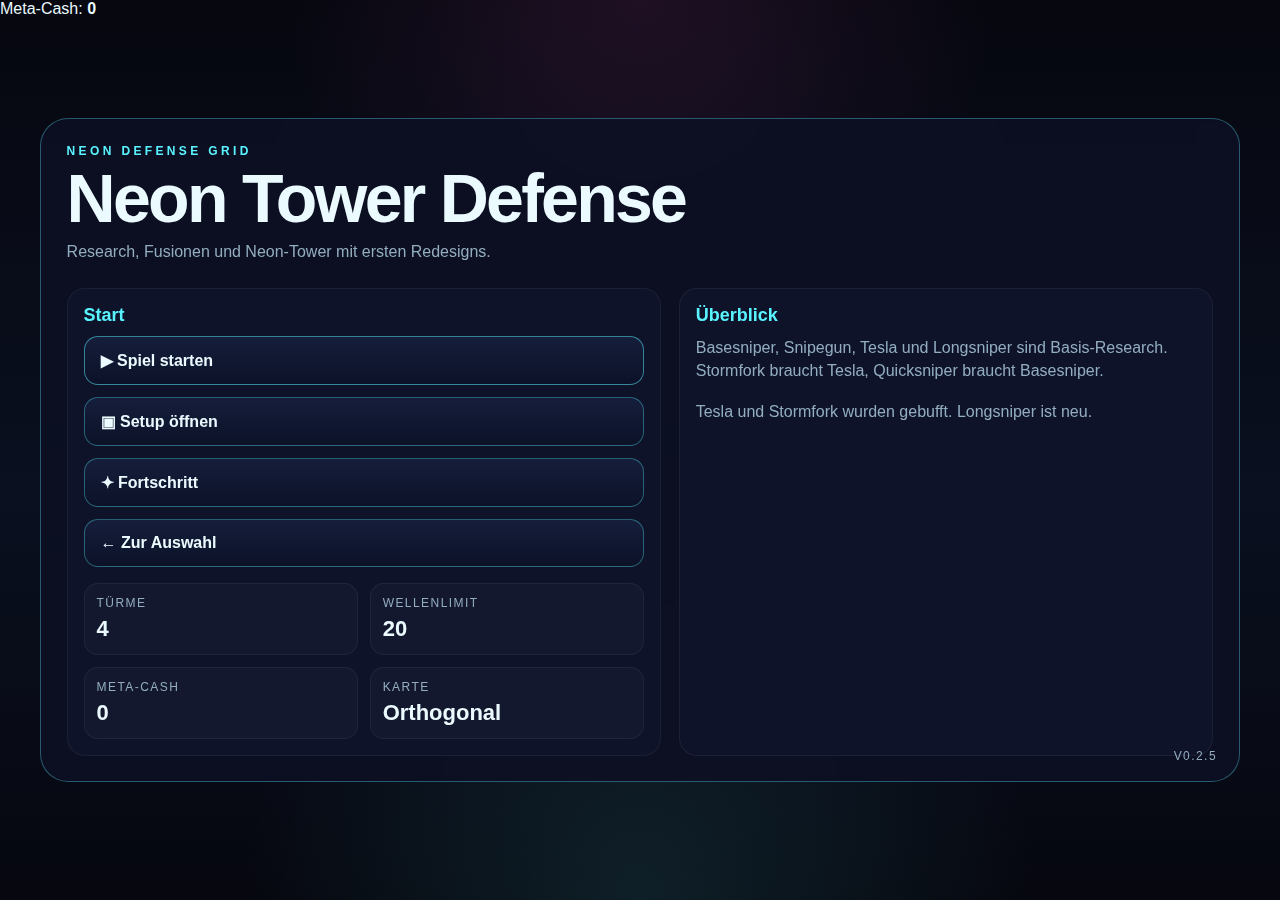
<file: games/fusion-towerdefense/index.html>
<!DOCTYPE html>
<html lang="de">
<head>
  <meta charset="UTF-8" />
  <meta name="viewport" content="width=device-width, initial-scale=1.0" />
  <title>Neon Tower Defense</title>
  <link rel="stylesheet" href="css/styles.css">
</head>
<body>
<div id="globalMenuHud" class="menu-global-hud">Meta-Cash: <strong id="globalMetaCashValue">0</strong></div>
<section id="mainMenu" class="screen active"><div class="menu-card"><div class="title-wrap"><div class="eyebrow">Neon Defense Grid</div><h1>Neon Tower Defense</h1><p class="subtitle">Research, Fusionen und Neon-Tower mit ersten Redesigns.</p></div><div class="menu-grid"><div class="panel"><h3>Start</h3><div class="button-list"><button id="playBtn" class="btn primary">▶ Spiel starten</button><button id="mapMenuBtn" class="btn">▣ Setup öffnen</button><button id="progressMenuBtn" class="btn">✦ Fortschritt</button><button id="backToSelectionScreenBtn" class="btn">← Zur Auswahl</button></div><div class="info-grid"><div class="info-box"><div class="label">Türme</div><div class="value" id="menuTowerCount">4</div></div><div class="info-box"><div class="label">Wellenlimit</div><div class="value" id="menuWaveLimit">20</div></div><div class="info-box"><div class="label">Meta-Cash</div><div class="value" id="mainMetaCash">0</div></div><div class="info-box"><div class="label">Karte</div><div class="value">Orthogonal</div></div></div></div><div class="panel"><h3>Überblick</h3><p>Basesniper, Snipegun, Tesla und Longsniper sind Basis-Research. Stormfork braucht Tesla, Quicksniper braucht Basesniper.</p><br><p class="footer-note">Tesla und Stormfork wurden gebufft. Longsniper ist neu.</p></div></div><div class="menu-version">v0.2.5</div></div></section>
<section id="mapMenu" class="screen"><div class="menu-card"><div class="title-wrap"><div class="eyebrow">Map Setup</div><h2 style="font-size:clamp(28px,5vw,46px)">Map-Menü</h2><p class="subtitle">Hier stellst du Baufläche und Wellenlimit vor dem Run ein.</p></div><div class="settings-layout"><div class="panel"><h3>Setup ▸ Karte</h3><div class="setting-row"><div class="setting-copy"><strong>Maximale Wellen</strong><span>Legt fest, bis zu welcher Wave die Runde läuft.</span></div><div class="number-control"><button id="waveLimitMinus" class="btn small center">-</button><input id="waveLimitInput" type="number" min="1" max="999" step="1" value="20"><button id="waveLimitPlus" class="btn small center">+</button></div></div><div class="setting-row"><div class="setting-copy"><strong>Bebaubares Terrain</strong><span>Weniger Terrain erhöht den Score-Multiplikator linear.</span></div><div class="number-control"><button id="terrainMinus" class="btn small center">-</button><input id="terrainInput" type="number" min="10" max="100" step="5" value="100"><button id="terrainPlus" class="btn small center">+</button></div></div><div class="setting-row"><div class="setting-copy"><strong>Pfadlänge</strong><span>Kürzere Pfade geben mehr Score, längere etwas weniger.</span></div><div class="number-control"><button id="pathLengthMinus" class="btn small center">-</button><input id="pathLengthInput" type="number" min="20" max="50" step="1" value="40"><button id="pathLengthPlus" class="btn small center">+</button></div></div><div class="setting-row"><div class="setting-copy"><strong>Enemy Count</strong><span>Mehr Gegner erhöhen den Score multiplikativ und senken den Geld-Drop pro Gegner entsprechend.</span></div><div class="number-control"><button id="enemyCountMinus" class="btn small center">-</button><input id="enemyCountInput" type="number" min="1" step="0.1" value="1"><button id="enemyCountPlus" class="btn small center">+</button></div></div></div><div class="panel"><h3>Setup ▸ Vorschau</h3><p id="mapPreviewText">Automatisch generierte Neon-Map mit orthogonalem Pfad.</p><div class="info-grid"><div class="info-box"><div class="label">Wellenlimit</div><div class="value" id="settingsWaveLimit">20</div></div><div class="info-box"><div class="label">Score-Multi</div><div class="value" id="scoreMultValue">x1.0</div></div><div class="info-box"><div class="label">Pfadlänge</div><div class="value" id="settingsPathLength">40</div></div><div class="info-box"><div class="label" style="color:var(--yellow)">Enemy Count</div><div class="value" id="settingsEnemyCount">x1.0</div></div></div><div style="display:flex;gap:12px;margin-top:22px;flex-wrap:wrap"><button id="settingsPlayBtn" class="btn primary">Mit diesen Werten starten</button><button id="backToMenuBtn" class="btn">Zurück zum Hauptmenü</button></div></div></div></section>
<section id="researchMenu" class="screen"><div class="research-full"><div class="research-card"><div class="title-wrap"><div class="eyebrow">Meta Progression</div><h2 style="font-size:clamp(28px,5vw,46px)">Research</h2><p class="subtitle">Der Tree wird aus Node- und Verbindungsdaten aufgebaut. Grün ist freigeschaltet, grau noch gesperrt.</p></div><div style="display:flex;gap:18px;flex:1;min-height:0"><div style="flex:1;min-width:0;display:flex;flex-direction:column;min-height:0" class="panel"><h3>Forschungsbaum</h3><div id="researchTreeView" class="research-tree"></div></div><div style="width:260px;display:flex;flex-direction:column;gap:18px" class="panel"><h3>Meta-Währung</h3><div class="info-grid"><div class="info-box"><div class="label">Gesamt-Cash</div><div class="value" id="metaCashValue">0</div></div><div class="info-box"><div class="label">Freigeschaltet</div><div class="value" id="researchCountValue">0</div></div></div><p id="researchStatusText" class="footer-note">Noch keine zusätzliche Research freigeschaltet.</p><div id="researchHoverInfo" class="research-hover-box">Hovere über einen Research-Knoten, um Fusion, Stats und Beschreibung zu sehen.</div><div style="display:flex;gap:12px;flex-wrap:wrap;margin-top:auto"><button id="openDevResearchBtn" class="btn">⚙ Developer Mode</button><button id="backFromResearchBtn" class="btn">Zurück zum Hauptmenü</button></div></div></div></div></div></section>
<section id="devResearchMenu" class="screen">
  <div class="research-full">
    <div class="research-card">
      <div class="title-wrap">
        <div class="eyebrow">Developer Mode</div>
        <h2 style="font-size:clamp(28px,5vw,46px)">Edit Research Tree</h2>
        <p class="subtitle">
          Nodes verschieben, verbinden und Konstanten ändern. Dieser Modus ist nur temporär.
        </p>
      </div>

      <div class="dev-layout">
        <div class="panel">
          <div id="devTreeCanvas" class="dev-canvas"></div>
        </div>

        <div class="panel dev-side">
          <h3>Node bearbeiten</h3>

          <select id="devNodeSelect"></select>
          <input id="devNodeTitle" placeholder="Titel">
          <input id="devNodeCost" type="number" placeholder="Kosten">
          <textarea id="devNodeDesc" placeholder="Beschreibung"></textarea>

          <div style="display:grid;grid-template-columns:1fr 1fr;gap:8px">
            <input id="devNodeX" type="number" placeholder="X">
            <input id="devNodeY" type="number" placeholder="Y">
          </div>

          <div style="display:flex;gap:8px;flex-wrap:wrap">
            <button id="devSaveNodeBtn" class="btn small">Node speichern</button>
            <button id="devConnectBtn" class="btn small">Verbinden</button>
            <button id="devDisconnectBtn" class="btn small">Verbindung löschen</button>
            <button id="devResetTreeBtn" class="btn small">Tree reset</button>
            <button id="devExportTreeBtn" class="btn small">Export Tree JS</button>
            <button id="devCopyExportBtn" class="btn small">Export kopieren</button>
          </div>

          <textarea
            id="devExportOutput"
            readonly
            placeholder="Hier erscheint der exportierbare research.js-Inhalt."
            style="width:100%;min-height:220px;background:rgba(0,0,0,.18);border:1px solid rgba(255,255,255,.07);border-radius:10px;color:var(--text);padding:10px;outline:none;resize:vertical;font-family:ui-monospace, SFMono-Regular, Menlo, monospace;"
          ></textarea>

          <p class="footer-note">
            Exportiert den aktuellen Dev-Tree als kompletten Inhalt für
            <code>js/data/research.js</code>.
          </p>

          <p class="footer-note">
            Verbinden nutzt die zwei zuletzt ausgewählten Nodes. Eine Kante bedeutet Voraussetzung.
          </p>
        </div>
        <div style="display:flex;gap:8px;flex-wrap:wrap;align-items:center;margin-top:10px">
          <input id="devMetaCashInput" type="number" placeholder="Meta-Cash" value="10000" style="flex:1;min-width:120px">
          <button id="devAddMetaCashBtn" class="btn small">Meta-Cash hinzufügen</button>
        </div>
      </div>

      <div style="display:flex;gap:12px;margin-top:22px;flex-wrap:wrap">
        <button id="backFromDevResearchBtn" class="btn">Zurück zu Research</button>
      </div>
    </div>
  </div>
</section>

<section id="cardLoadoutMenu" class="screen"><div class="menu-card"><div class="title-wrap"><div class="eyebrow">Loadout</div><h2 style="font-size:clamp(28px,5vw,46px)">Modifierkarten</h2><p class="subtitle">Wähle Karten für deine freigeschalteten Slots aus, bevor der Run startet.</p></div><div class="panel" style="display:flex;flex-direction:column;gap:14px"><div id="cardLoadoutSlots" class="card-slot-grid"></div><div style="display:flex;gap:10px;flex-wrap:wrap"><button id="startRunFromCardsBtn" class="btn primary">▶ Run starten</button><button id="backFromCardsBtn" class="btn">Zurück</button></div></div><div class="panel" style="margin-top:14px"><div style="display:flex;justify-content:space-between;align-items:center;gap:12px;flex-wrap:wrap"><h3>Kartensammlung</h3><input id="cardSearchInput" type="search" placeholder="Kartenname suchen..." class="card-search"></div><div id="cardPoolGrid" class="card-pool-grid"></div></div></div></section>

<section id="progressMenu" class="screen"><div class="menu-card" style="width:min(540px,100%);margin-inline:auto"><div class="title-wrap"><div class="eyebrow">Meta Progression</div><h2 style="font-size:clamp(28px,5vw,46px)">Fortschritt</h2></div><div class="panel"><div class="button-list"><button id="openCardShopBtn" class="btn">🃏 Cardshop</button><button id="openResearchFromProgressBtn" class="btn">✦ Research</button><button id="backFromProgressBtn" class="btn">← Zurück</button></div></div></div></section>

<section id="cardShopMenu" class="screen"><div class="menu-card"><div class="title-wrap"><div class="eyebrow">Meta Progression</div><h2 style="font-size:clamp(28px,5vw,46px)">Cardshop</h2><p class="subtitle">Hier kannst du Kartenslots und Karten kaufen.</p></div><div class="panel" style="display:flex;gap:10px;flex-wrap:wrap;margin-bottom:12px"><button id="cardShopUnlockCardSlotBtn" class="btn small">Slot freischalten</button><button id="backFromCardShopBtn" class="btn small">← Zurück zu Fortschritt</button></div><div class="panel"><div id="cardShopGrid" class="research-card-shop"></div></div></div></section>
<section id="gameScreen" class="screen">
  <div class="game-shell">

    <aside class="sidebar">

      <div class="game-card">
        <div class="section-title">Run-Status</div>

        <div class="hud-grid">
          <div class="hud-stat">
            <div class="label">Geld</div>
            <div class="value" id="moneyValue">0</div>
          </div>

          <div class="hud-stat">
            <div class="label">Score</div>
            <div class="value" id="scoreValue">0</div>
          </div>

          <div class="hud-stat">
            <div class="label">Leben</div>
            <div class="value" id="livesValue">20</div>
          </div>

          <div class="hud-stat">
            <div class="label">Wave</div>
            <div class="value" id="waveValue">0 / 20</div>
          </div>
        </div>
      </div>


      <div class="game-card">
        <div class="section-title">Türme</div>
        <div class="tower-list" id="towerList"></div>
      </div>


      <div class="game-card">
        <div class="section-title">Aktion</div>

        <div class="status-line" id="statusLine">
          Wähle einen Turm aus und klicke auf eine freie Bauzelle.
        </div>

        <div style="display:flex;gap:10px;margin-top:12px;flex-wrap:wrap">
          <button id="startWaveBtn" class="btn small">▶ Start Wave</button>
          <button id="cancelTowerBtn" class="btn small">✕ Auswahl aufheben</button>
          <button id="sellModeBtn" class="btn small">$ Verkaufen</button>
          <button id="ritualModeBtn" class="btn small" title="Ritualmodus">⛧</button>
          <button id="leaveRunBtn" class="btn small">⌂ Zum Menü</button>
        </div>
      </div>


      <div class="game-card">
        <div class="section-title">Ausgewählter Turm</div>

        <div id="selectedTowerStats" class="footer-note">
          Wähle links einen Turm aus, um seine Werte oder Fusionen zu sehen.
        </div>
      </div>


      <div class="game-card">
        <div class="section-title">Nächste Waves</div>

        <div id="wavePreviewList" class="footer-note">
          Wave-Vorschau wird vorbereitet.
        </div>
      </div>

    </aside>


    <main class="game-area">
      <canvas id="gameCanvas" width="1280" height="720"></canvas>

      <div class="top-overlay">

        <div class="overlay-chip">
          <strong id="topInfo">Wave 0 / 20</strong>
          <br>
          <span id="topSubInfo">Bereit für den Start der ersten Wave.</span>
        </div>

        <div class="overlay-chip">
          <strong>Steuerung</strong>
          <br>
          <span>Klick = bauen/fusionieren, Verkaufen über Modus</span>
        </div>

      </div>
    </main>

  </div>
</section>
<script src="js/data/research.js"></script>
<script src="js/data/cards.js"></script>
<script src="js/data/towers.js"></script>
<script src="js/core/tower-registry.js"></script>
<script src="js/core/constants.js"></script>
<script src="js/core/state.js"></script>
<script src="js/core/save.js"></script>
<script src="js/core/utils.js"></script>
<script src="js/core/research-helpers.js"></script>
<script src="js/core/dom.js"></script>
<script src="js/ui/screens.js"></script>
<script src="js/ui/hud.js"></script>
<script src="js/ui/cards-ui.js"></script>
<script src="js/ui/research-ui.js"></script>
<script src="js/render/render.js"></script>
<script src="js/render/tower-render-defs.js"></script>
<script src="js/render/tower-render-system.js"></script>
<script src="js/projectiles/projectile-defaults.js"></script>
<script src="js/projectiles/projectile-defs.js"></script>
<script src="js/projectiles/projectile-registry.js"></script>
<script src="js/projectiles/projectile-spawn.js"></script>
<script src="js/projectiles/projectile-render.js"></script>
<script src="js/projectiles/projectile-runtime-config.js"></script>
<script src="js/projectiles/projectile-hooks.js"></script>
<script src="js/projectiles/projectile-injections.js"></script>
<script src="js/projectiles/projectile-pipelines.js"></script>
<script src="js/systems/map.js"></script>
<script src="js/systems/enemies.js"></script>
<script src="js/systems/waves.js"></script>
<script src="js/systems/combat.js"></script>
<script src="js/data/rituals.js"></script>
<script src="js/systems/targeting-handlers.js"></script>
<script src="js/systems/tower-runtime.js"></script>
<script src="js/systems/attack-handlers.js"></script>
<script src="js/systems/towers.js"></script>
<script src="js/systems/game-loop.js"></script>
<script src="js/main.js"></script>
</body>
</html>
</file>
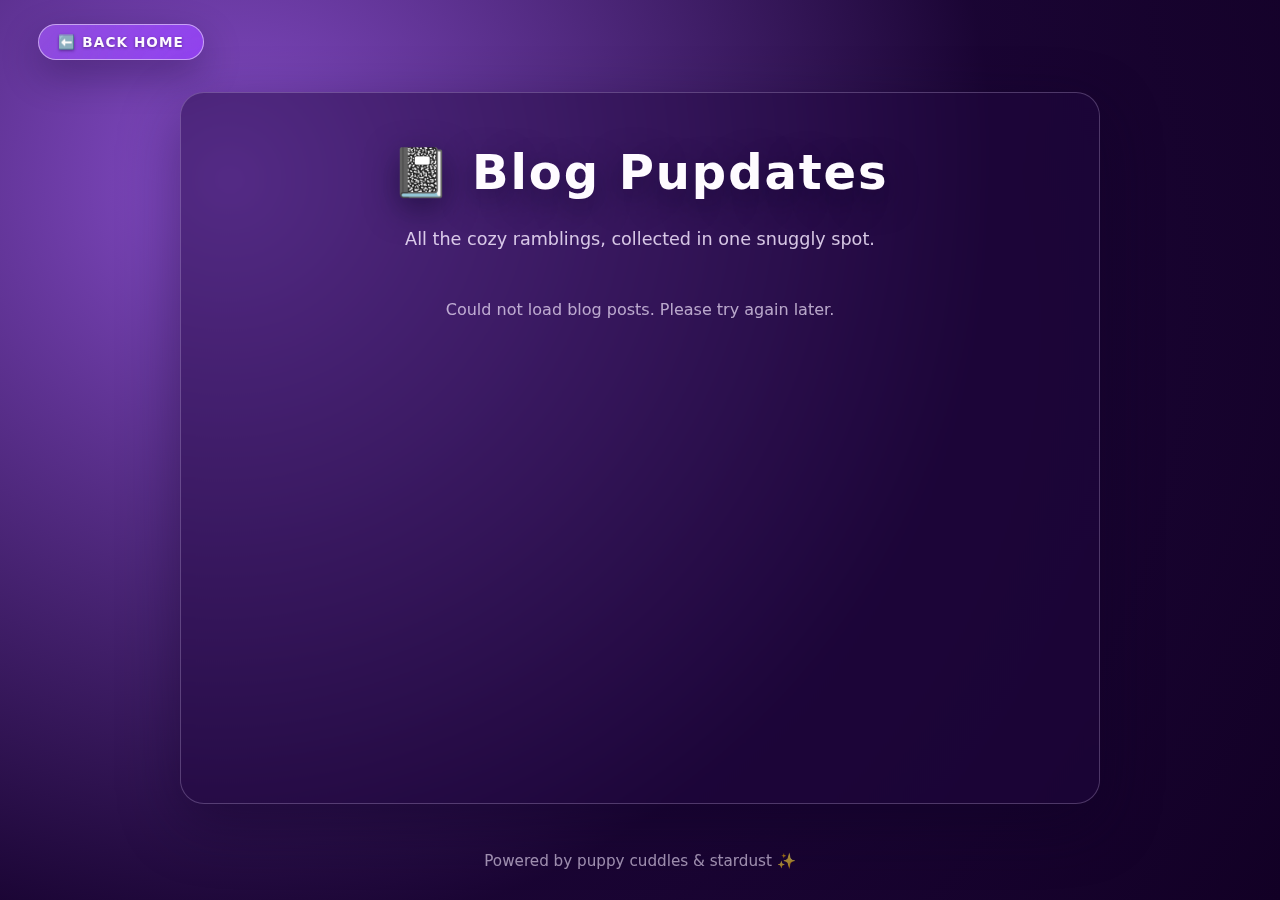
<file: blog.html>
<!DOCTYPE html>
<html lang="en">
<head>
  <meta charset="UTF-8" />
  <meta name="viewport" content="width=device-width, initial-scale=1.0" />
  <title>Puppy pillow fortress – Blog</title>
  <link rel="icon" type="image/x-icon" href="./assets/icons/favicon.ico">
  <link rel="stylesheet" href="styles/blog.css">
</head>
<body>
  <div class="background-canvas" aria-hidden="true"></div>
  <header class="page-header">
    <div class="page-header__inner">
      <a class="link-button" href="index.html">⬅️ Back Home</a>
    </div>
  </header>
  <main>
    <div class="container">
      <h1>📓 Blog Pupdates</h1>
      <p>All the cozy ramblings, collected in one snuggly spot.</p>
      <div id="blog-posts" aria-live="polite">
        <p class="empty-state">Loading posts…</p>
      </div>
    </div>
  </main>
  <footer>
    Powered by puppy cuddles &amp; stardust ✨
  </footer>

  <script type="module" src="scripts/blog.js"></script>
</body>
</html>
</file>
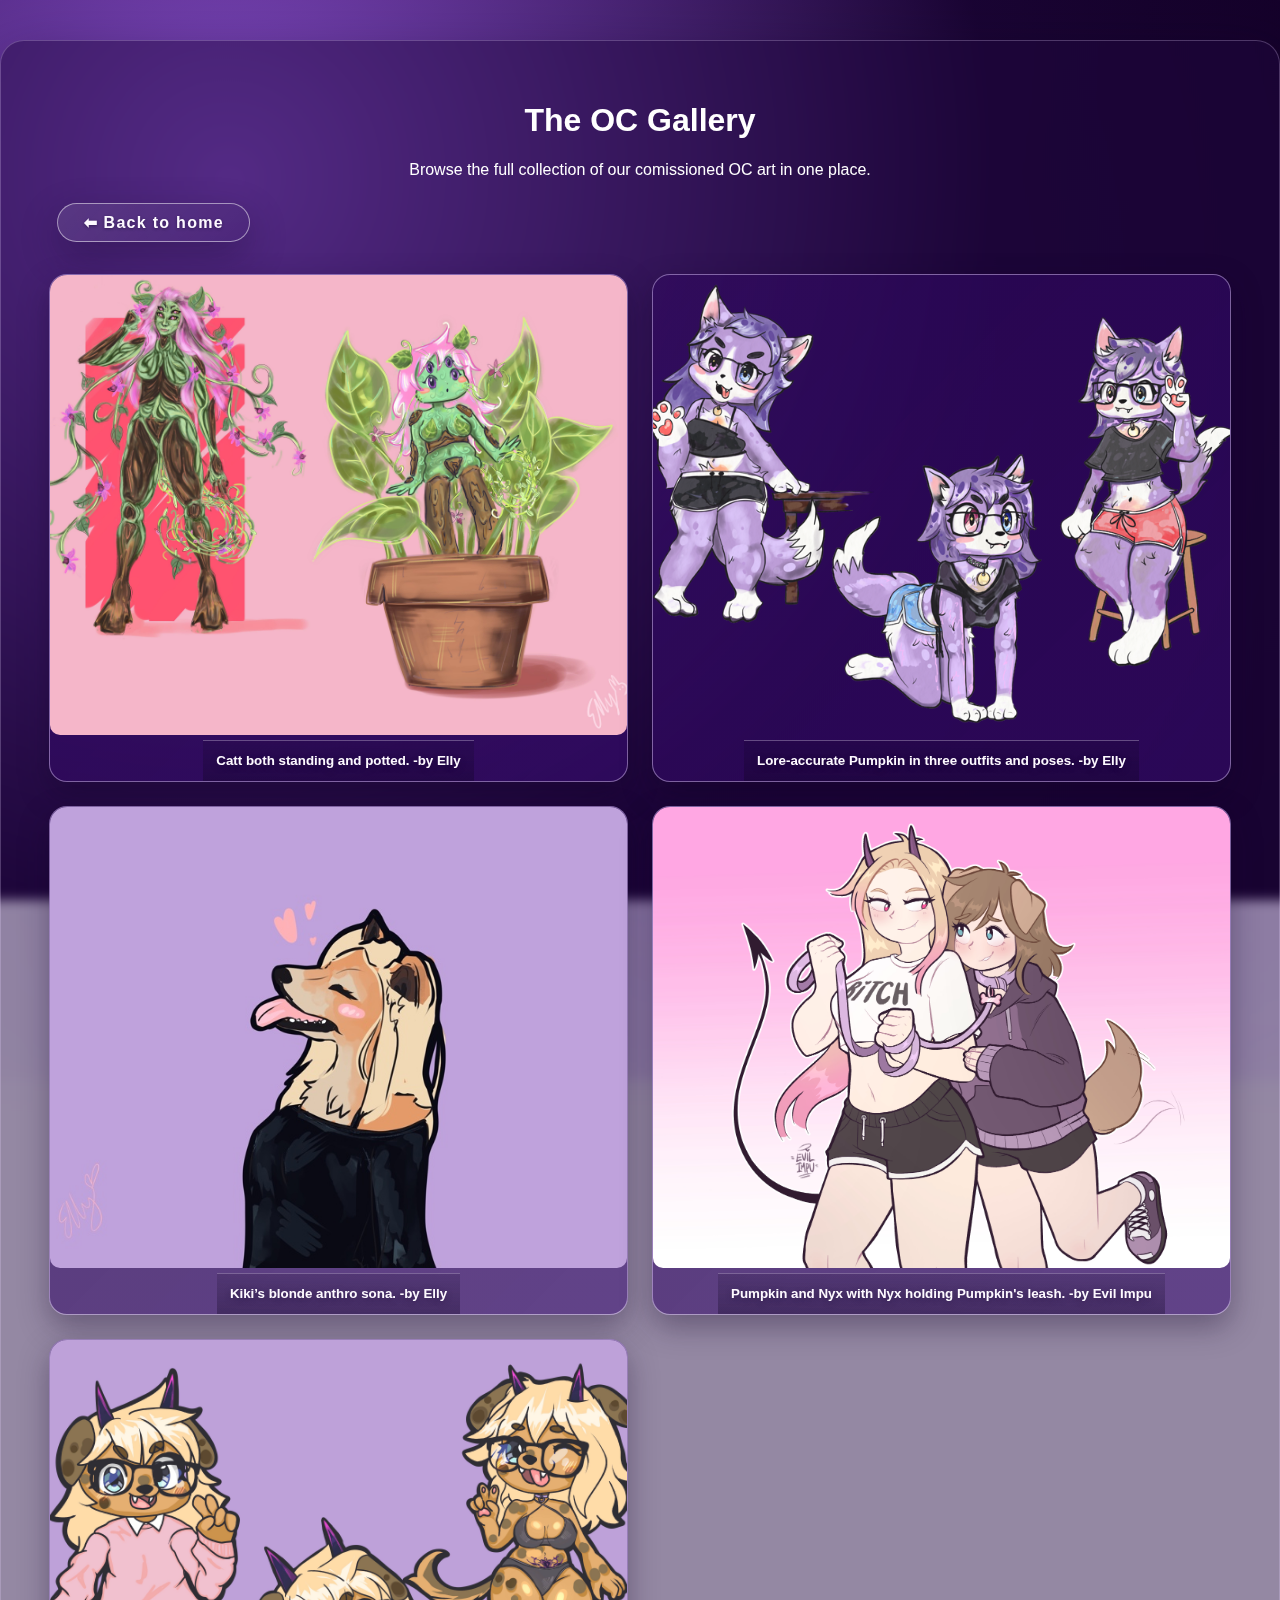
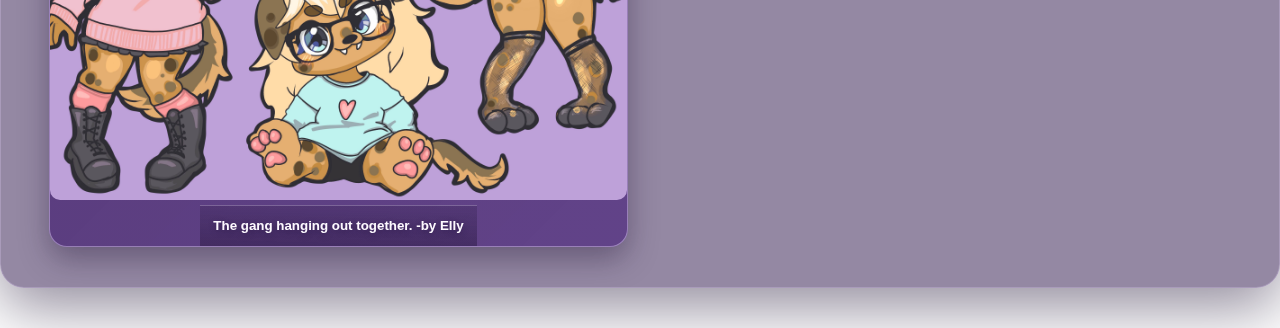
<file: gallery.html>
<!DOCTYPE html>
<html lang="en">
<head>
  <meta charset="UTF-8" />
  <meta name="viewport" content="width=device-width, initial-scale=1.0" />
  <title>OC Gallery</title>
  <link rel="icon" type="image/x-icon" href="/favicon.ico">
  <link rel="stylesheet" href="styles/index.css">
  <link rel="stylesheet" href="styles/gallery.css">
</head>
<body>
  <div class="background-canvas" aria-hidden="true"></div>
  <div class="container container--gallery-page">
    <h1>The OC Gallery</h1>
    <p>Browse the full collection of our comissioned OC art in one place.</p>
    <div class="gallery-actions">
      <a class="link-button" href="index.html">⬅ Back to home</a>
    </div>
    <div id="gallery-grid" class="gallery-grid" aria-live="polite"></div>
  </div>

  <div id="lightbox" class="lightbox" role="dialog" aria-modal="true" aria-label="Artwork preview">
    <div class="lightbox__card">
      <div class="lightbox__header">
        <button id="lightbox-close" type="button">Close</button>
      </div>
      <div class="lightbox__body">
        <button id="lightbox-prev" class="lightbox__nav lightbox__nav--prev" type="button" aria-label="Previous artwork">
          ◀
        </button>
        <img id="lightbox-image" alt="" />
        <button id="lightbox-next" class="lightbox__nav lightbox__nav--next" type="button" aria-label="Next artwork">
          ▶
        </button>
      </div>
      <p id="lightbox-caption" class="lightbox__caption"></p>
    </div>
  </div>

  <script type="module" src="scripts/galleryPage.js"></script>
</body>
</html>
</file>
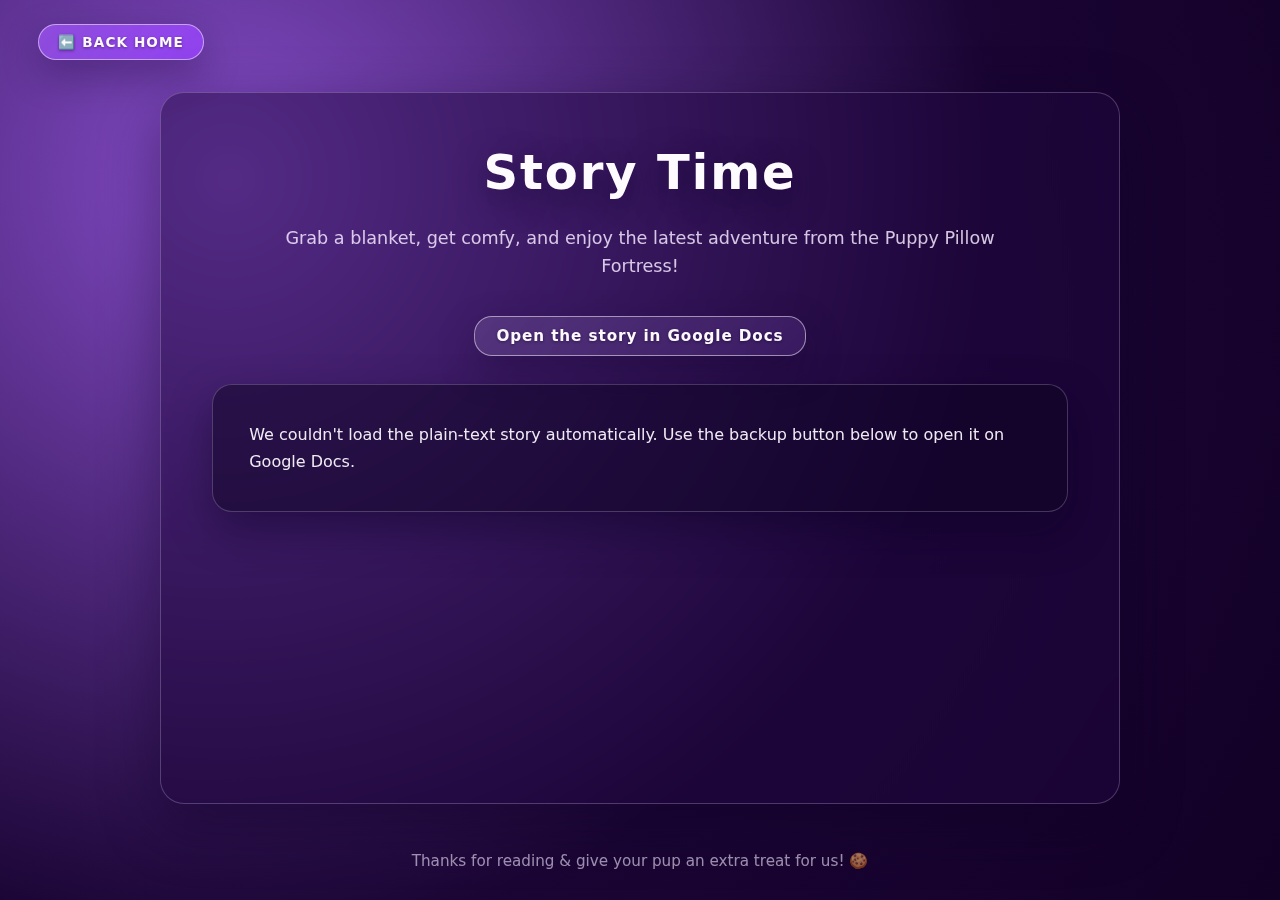
<file: story.html>
<!DOCTYPE html>
<html lang="en">
<head>
  <meta charset="UTF-8" />
  <meta name="viewport" content="width=device-width, initial-scale=1.0" />
  <title>Puppy pillow fortress – Story</title>
  <link rel="icon" type="image/x-icon" href="./assets/icons/favicon.ico">
  <link rel="stylesheet" href="styles/story.css">
</head>
<body>
  <div class="background-canvas" aria-hidden="true"></div>
  <header class="page-header">
    <div class="page-header__inner">
      <a class="link-button" href="index.html">⬅️ Back Home</a>
    </div>
  </header>
  <main>
    <div class="container">
      <h1>Story Time</h1>
      <p>Grab a blanket, get comfy, and enjoy the latest adventure from the Puppy Pillow Fortress!</p>
      <div class="story-sections">
        <div id="story-links" class="story-links" hidden>
          <a
            class="link-button"
            href="https://docs.google.com/document/d/13_zTWp_cWnmwHUGpvco56Cj-GCbmQKmFdurH-WKjAs8/view"
            target="_blank"
            rel="noopener"
          >
            Open the story in Google Docs
          </a>
        </div>
        <section id="story-content" class="story-content" aria-live="polite">
          <p>Gathering the story magic…</p>
        </section>
      </div>
      <noscript>
        <div class="story-links">
          <a
            class="link-button"
            href="https://docs.google.com/document/d/13_zTWp_cWnmwHUGpvco56Cj-GCbmQKmFdurH-WKjAs8/view"
            target="_blank"
            rel="noopener"
          >
            Open the story in Google Docs
          </a>
        </div>
      </noscript>
    </div>
  </main>
  <footer>
    Thanks for reading &amp; give your pup an extra treat for us! 🍪
  </footer>

  <script type="module" src="scripts/story.js"></script>
</body>
</html>
</file>
<file: games/fusion-towerdefense/css/styles.css>
:root{--panel:rgba(12,16,34,.9);--panel-2:rgba(15,20,42,.96);--border:rgba(91,233,255,.35);--cyan:#59f3ff;--pink:#ff5edc;--lime:#a5ff68;--yellow:#ffe66b;--text:#eafaff;--muted:#93adc0;--danger:#ff667f;--radius:18px}
*{box-sizing:border-box}
html,body{margin:0;width:100%;height:100%;overflow:hidden;font-family:Inter,Arial,sans-serif;background:radial-gradient(circle at top,rgba(255,94,220,.1),transparent 32%),radial-gradient(circle at bottom,rgba(89,243,255,.1),transparent 36%),linear-gradient(180deg,#06070f,#0a1020 55%,#06070f);color:var(--text)}
body::before{content:"";position:fixed;inset:0;pointer-events:none;opacity:.2;background-image:linear-gradient(rgba(255,255,255,.02) 1px,transparent 1px),linear-gradient(90deg,rgba(255,255,255,.02) 1px,transparent 1px);background-size:30px 30px}
button,input,textarea,select{font:inherit}
.screen{position:absolute;inset:0;display:none;align-items:center;justify-content:center;padding:clamp(8px,2vw,24px)}
.screen.active{display:flex}
.menu-card{width:min(1200px,100%);max-height:100%;background:var(--panel);border:1px solid var(--border);border-radius:28px;backdrop-filter:blur(16px);padding:clamp(14px,2vw,28px);overflow:auto}
.title-wrap{display:flex;flex-direction:column;gap:8px;margin-bottom:24px}
.eyebrow{color:var(--cyan);text-transform:uppercase;letter-spacing:.28em;font-size:12px;font-weight:700}
h1,h2,h3,p{margin:0}
h1{font-size:clamp(36px,7vw,68px);line-height:.96;letter-spacing:-.04em}
.subtitle{color:var(--muted);max-width:780px;line-height:1.5;font-size:16px}
.menu-grid,.settings-layout{display:grid;grid-template-columns:1fr .9fr;gap:18px}
.panel{background:var(--panel-2);border:1px solid rgba(255,255,255,.06);border-radius:var(--radius);padding:16px}
.panel h3{margin-bottom:10px;font-size:18px;color:var(--cyan)}
.panel p,.footer-note{color:var(--muted);line-height:1.45}
.button-list{display:flex;flex-direction:column;gap:12px}
.btn{border:1px solid rgba(89,243,255,.35);background:linear-gradient(180deg,rgba(22,30,60,.95),rgba(12,18,40,.95));color:var(--text);padding:14px 16px;border-radius:14px;cursor:pointer;text-align:left;font-weight:700;transition:.15s}
.btn:hover{transform:translateY(-1px);border-color:rgba(255,94,220,.55)}
.btn.primary{border-color:rgba(89,243,255,.5)}
.btn.small{padding:10px 12px;font-size:14px}
.btn.center{text-align:center}
.btn.locked{opacity:.55}
.info-grid{display:grid;grid-template-columns:repeat(2,minmax(0,1fr));gap:12px;margin-top:16px}
.info-box{background:rgba(255,255,255,.025);border:1px solid rgba(255,255,255,.06);border-radius:14px;padding:12px}
.label{font-size:12px;text-transform:uppercase;letter-spacing:.12em;color:var(--muted);margin-bottom:6px}
.value{font-size:22px;font-weight:800}
.setting-row{display:grid;grid-template-columns:1fr auto;gap:14px;align-items:center;padding:14px 0;border-bottom:1px solid rgba(255,255,255,.05)}
.setting-row:last-child{border-bottom:none}
.setting-copy strong{display:block;margin-bottom:5px}
.setting-copy span{color:var(--muted);font-size:14px;line-height:1.4}
.number-control{display:flex;align-items:center;gap:8px;background:rgba(255,255,255,.03);border:1px solid rgba(255,255,255,.08);border-radius:12px;padding:8px}
.number-control input{width:88px;background:rgba(0,0,0,.18);border:1px solid rgba(255,255,255,.07);border-radius:10px;color:var(--text);padding:10px;text-align:center;outline:none}
.research-full{width:100%;height:100%}
.research-card{width:100%;height:100%;background:var(--panel);border:1px solid var(--border);border-radius:28px;backdrop-filter:blur(16px);padding:18px;display:flex;flex-direction:column;min-height:0}
.research-tree{position:relative;flex:1;min-height:360px;height:100%;border:1px solid rgba(255,255,255,.06);border-radius:18px;background:rgba(255,255,255,.02);overflow:hidden;cursor:grab}
.research-tree.panning{cursor:grabbing}
.research-lines,.dev-lines{position:absolute;inset:0;width:100%;height:100%;pointer-events:none}
.research-content,.dev-content{position:absolute;left:0;top:0;width:6400px;height:3600px;transform-origin:0 0}
.research-node{position:absolute;width:180px;background:rgba(255,255,255,.025);border:1px solid rgba(255,255,255,.07);border-radius:16px;padding:12px;display:flex;flex-direction:column;gap:8px;min-height:104px}
.research-node.locked{opacity:.62}
.research-node.researched{border-color:rgba(125,255,176,.42)}
.node-title{font-weight:800}
.node-copy{color:var(--muted);font-size:13px;line-height:1.35;flex:1}
.node-req{color:var(--yellow);font-size:12px}
.research-hover-box{background:rgba(255,255,255,.025);border:1px solid rgba(255,255,255,.06);border-radius:14px;padding:12px;min-height:160px;color:var(--muted);line-height:1.45}
.dev-layout{display:grid;grid-template-columns:minmax(0,1fr) 320px;gap:18px}
.dev-canvas{position:relative;height:560px;border:1px solid rgba(255,255,255,.06);border-radius:18px;background:rgba(255,255,255,.02);overflow:hidden;cursor:grab}
.dev-canvas.panning{cursor:grabbing}
.dev-node{position:absolute;width:170px;background:rgba(18,24,48,.96);border:1px solid rgba(255,255,255,.08);border-radius:14px;padding:10px;cursor:grab;display:flex;flex-direction:column;gap:6px}
.dev-node.selected{border-color:rgba(89,243,255,.8)}
.dev-node .mini{font-size:12px;color:var(--muted)}
.dev-side{display:flex;flex-direction:column;gap:12px}
.dev-side input,.dev-side textarea,.dev-side select{width:100%;background:rgba(0,0,0,.18);border:1px solid rgba(255,255,255,.07);border-radius:10px;color:var(--text);padding:10px;outline:none}
.dev-side textarea{min-height:84px;resize:vertical}
#gameScreen{padding:16px;align-items:stretch;justify-content:stretch}
.game-shell{width:100%;height:100%;display:grid;grid-template-columns:clamp(280px,26vw,390px) minmax(0,1fr);gap:16px}
.sidebar{background:var(--panel);border:1px solid var(--border);border-radius:24px;backdrop-filter:blur(16px);padding:16px;display:flex;flex-direction:column;gap:14px;overflow:auto}
.game-card{background:rgba(9,15,30,.92);border:1px solid rgba(255,255,255,.06);border-radius:18px;padding:14px}
.hud-grid{display:grid;grid-template-columns:repeat(2,minmax(0,1fr));gap:10px}
.hud-stat{background:rgba(255,255,255,.03);border:1px solid rgba(255,255,255,.06);border-radius:14px;padding:12px}
.hud-stat .label{font-size:11px}
.hud-stat .value{font-size:24px}
.section-title{font-size:15px;font-weight:800;color:var(--cyan);margin-bottom:10px;text-transform:uppercase}
.tower-list{display:grid;grid-template-columns:repeat(2,minmax(0,1fr));gap:10px;max-height:420px;overflow:auto}
.tower-btn{width:100%;border:1px solid rgba(255,255,255,.08);border-radius:14px;background:linear-gradient(180deg,rgba(20,27,56,.95),rgba(12,18,38,.95));color:var(--text);padding:10px 12px;cursor:pointer;text-align:left;display:grid;grid-template-columns:28px minmax(0,1fr) auto;gap:8px;align-items:center;transition:.15s;min-height:52px;overflow:hidden}
.tower-btn:hover,.tower-btn.active{border-color:rgba(89,243,255,.45);transform:translateY(-1px)}
.tower-btn .icon{width:28px;height:28px;border-radius:8px;display:flex;align-items:center;justify-content:center;background:rgba(255,255,255,.03);border:1px solid rgba(255,255,255,.05);font-size:14px;font-weight:900;line-height:1}
.name-row{display:block;font-weight:800;margin-bottom:0;white-space:nowrap;overflow:hidden;text-overflow:ellipsis;font-size:14px}
.cost-tag{font-weight:800;color:var(--text);font-size:13px;white-space:nowrap}
.status-line{color:var(--yellow);min-height:20px;font-size:14px}
.status-line.error{color:var(--danger)}
.game-area{position:relative;min-width:0;min-height:0;background:rgba(6,8,18,.75);border:1px solid rgba(89,243,255,.3);border-radius:24px;overflow:hidden}
canvas{display:block;width:100%;height:100%}
.top-overlay{position:absolute;top:14px;left:14px;right:14px;display:flex;justify-content:space-between;pointer-events:none}
.overlay-chip{background:rgba(10,14,30,.85);border:1px solid rgba(255,255,255,.08);border-radius:14px;padding:10px 12px;pointer-events:auto}
.overlay-chip span{color:var(--muted);font-size:13px}
@media (max-width:1100px){.game-shell,.menu-grid,.settings-layout,.dev-layout{grid-template-columns:1fr}#gameScreen{overflow:auto}.game-area{min-height:60vh}.tower-list{grid-template-columns:1fr}}
.card-slot-grid{display:grid;grid-template-columns:repeat(var(--slot-columns,1),minmax(180px,260px));justify-content:center;gap:12px}
.card-slot{min-height:120px;border:1px dashed rgba(255,255,255,.22);border-radius:14px;background:rgba(255,255,255,.02);padding:12px;display:flex;align-items:center;justify-content:center;text-align:center}
.card-slot.unlocked{border-style:solid;border-color:rgba(89,243,255,.35)}
.card-search{min-width:260px;background:rgba(0,0,0,.18);border:1px solid rgba(255,255,255,.07);border-radius:10px;color:var(--text);padding:10px;outline:none}
.card-pool-grid{margin-top:12px;display:grid;grid-template-columns:repeat(auto-fill,minmax(220px,1fr));gap:12px;max-height:min(48vh,480px);overflow:auto;padding-bottom:6px}
.owned-card{border:2px solid rgba(255,255,255,.2);border-radius:14px;background:linear-gradient(180deg,rgba(20,27,56,.95),rgba(12,18,38,.95));padding:10px;display:flex;flex-direction:column;gap:8px;text-align:left;color:var(--text);cursor:pointer;min-height:140px}
.owned-card-image{font-size:28px;font-weight:900}
.owned-card-name{font-weight:800}
.owned-card-desc{font-size:12px;color:var(--muted);line-height:1.35}
.mini{font-size:12px;color:var(--muted)}
.menu-version{position:absolute;right:22px;bottom:18px;color:var(--muted);font-size:12px;letter-spacing:.12em;text-transform:uppercase}
.menu-card{position:relative}
.owned-card-meta{font-size:11px;color:var(--muted);margin-top:auto}
.owned-card.locked{opacity:.55;filter:saturate(.6);cursor:not-allowed}

.card-slot.drag-over{border-color:rgba(125,255,176,.8);background:rgba(125,255,176,.08)}
.center-placeholder{max-width:420px;width:100%}

.research-card-shop{display:grid;grid-template-columns:1fr;gap:10px;max-height:220px;overflow:auto}
.research-card-item{border:1px solid rgba(255,255,255,.08);border-radius:12px;padding:10px;background:rgba(255,255,255,.02);display:grid;grid-template-columns:1fr auto;gap:10px;align-items:center}
.research-card-item .name{font-weight:800}
.research-card-item .meta{font-size:12px;color:var(--muted)}
</file>
<file: styles/blog.css>
:root {
  --glass-background: rgba(255, 255, 255, 0.16);
  --glass-background-hover: rgba(255, 255, 255, 0.28);
  --glass-border: rgba(255, 255, 255, 0.5);
  --glass-border-strong: rgba(255, 255, 255, 0.65);
  --glass-shadow: 0 14px 38px rgba(16, 2, 37, 0.32);
}

*, *::before, *::after {
  box-sizing: border-box;
}

html, body {
  margin: 0;
  padding: 0;
  min-height: 100%;
  font-family: "Comic Sans MS", "Comic Sans", system-ui, -apple-system, BlinkMacSystemFont, "Segoe UI", sans-serif;
  background: radial-gradient(circle at 18% 20%, rgba(155, 93, 229, 0.8), rgba(26, 5, 52, 0.85) 60%, #120025 100%),
    linear-gradient(135deg, #2f0a57, #150028 55%, #290a4d);
  background-attachment: fixed;
  color: #fefbff;
  overflow-x: hidden;
}

body {
  position: relative;
  min-height: 100vh;
  display: flex;
  flex-direction: column;
  color: inherit;
}

a {
  color: #f5e6ff;
}

.background-canvas {
  position: fixed;
  inset: 0;
  pointer-events: none;
  z-index: -2;
  background-image:
    radial-gradient(circle at 12% 25%, rgba(210, 180, 255, 0.35), transparent 58%),
    radial-gradient(circle at 85% 18%, rgba(134, 87, 210, 0.32), transparent 62%),
    radial-gradient(circle at 78% 74%, rgba(255, 168, 255, 0.25), transparent 60%),
    radial-gradient(circle at 28% 80%, rgba(177, 101, 255, 0.3), transparent 58%);
  filter: saturate(110%);
}

.background-canvas::before,
.background-canvas::after {
  content: "";
  position: absolute;
  inset: -20%;
  background:
    radial-gradient(ellipse at 35% 30%, rgba(255, 255, 255, 0.28), rgba(255, 255, 255, 0) 60%),
    radial-gradient(ellipse at 75% 65%, rgba(200, 162, 255, 0.35), rgba(255, 255, 255, 0) 68%),
    radial-gradient(ellipse at 50% 85%, rgba(149, 102, 226, 0.28), rgba(149, 102, 226, 0) 70%);
  opacity: 0.5;
  mix-blend-mode: screen;
  animation: nebula-shift 26s linear infinite;
}

.background-canvas::after {
  opacity: 0.35;
  filter: blur(20px);
  animation-direction: reverse;
  animation-duration: 32s;
}

@keyframes nebula-shift {
  0% {
    transform: translate3d(-3%, -2%, 0) scale(1);
  }
  25% {
    transform: translate3d(2%, -4%, 0) scale(1.04);
  }
  50% {
    transform: translate3d(4%, 3%, 0) scale(1.02);
  }
  75% {
    transform: translate3d(-2%, 4%, 0) scale(1.06);
  }
  100% {
    transform: translate3d(-3%, -2%, 0) scale(1);
  }
}

.page-header {
  position: relative;
  z-index: 1;
  display: flex;
  justify-content: flex-start;
  padding: 1.5em clamp(1.25em, 3vw, 2.75em) 0;
}

.page-header__inner {
  display: flex;
  gap: 0.75em;
}

.link-button {
  position: relative;
  display: inline-flex;
  align-items: center;
  justify-content: center;
  gap: 0.35em;
  padding: 0.65em 1.4em;
  font-weight: 600;
  line-height: 1.2;
  color: #fdf9ff;
  text-decoration: none;
  background: linear-gradient(135deg, var(--glass-background), rgba(255, 255, 255, 0.08));
  border: 1.5px solid var(--glass-border);
  border-radius: 18px;
  box-shadow: var(--glass-shadow);
  backdrop-filter: blur(14px) saturate(170%);
  -webkit-backdrop-filter: blur(14px) saturate(170%);
  text-shadow: 0 1px 3px rgba(16, 2, 37, 0.45);
  transition: transform 0.25s ease, box-shadow 0.25s ease, border-color 0.25s ease,
    background 0.25s ease;
  letter-spacing: 0.08em;
  text-transform: uppercase;
  font-size: 0.85rem;
}

.link-button:hover,
.link-button:focus-visible {
  background: linear-gradient(135deg, var(--glass-background-hover), rgba(255, 255, 255, 0.18));
  border-color: var(--glass-border-strong);
  box-shadow: 0 18px 44px rgba(16, 2, 37, 0.4);
  transform: translateY(-2px);
}

.link-button:focus-visible {
  outline: 3px solid rgba(230, 210, 255, 0.55);
  outline-offset: 3px;
}

main {
  position: relative;
  flex: 1;
  display: flex;
  justify-content: center;
  padding: clamp(1em, 3vw, 2em) clamp(1em, 4vw, 3em) 3em;
  z-index: 1;
}

.container {
  width: min(920px, 100%);
  padding: clamp(2.5em, 4vw, 3.25em);
  background: rgba(32, 6, 63, 0.48);
  border-radius: 24px;
  box-shadow: 0 20px 60px rgba(16, 2, 37, 0.45);
  backdrop-filter: blur(6px);
  -webkit-backdrop-filter: blur(6px);
  border: 1px solid rgba(230, 210, 255, 0.25);
  text-align: center;
}

.container > p {
  max-width: 60ch;
  margin: 0 auto 1.75em;
  font-size: clamp(1rem, 1.7vw, 1.1rem);
  line-height: 1.6;
  color: rgba(245, 232, 255, 0.85);
}

h1 {
  margin-top: 0;
  margin-bottom: 0.5em;
  font-size: clamp(2.2rem, 5vw, 3rem);
  letter-spacing: 0.04em;
  text-shadow: 0 10px 32px rgba(10, 0, 35, 0.55);
}

#blog-posts {
  display: flex;
  flex-direction: column;
  gap: 1.5em;
  text-align: left;
}

.blog-entry {
  padding: 1.5em;
  border-radius: 18px;
  background: rgba(14, 4, 35, 0.48);
  border: 1px solid rgba(244, 232, 255, 0.22);
  box-shadow: 0 18px 44px rgba(10, 0, 35, 0.42);
  color: rgba(253, 249, 255, 0.92);
  line-height: 1.65;
}

.blog-entry p {
  margin: 0.3em 0;
}

.empty-state {
  color: rgba(245, 232, 255, 0.7);
  text-align: center;
}

footer {
  padding: 0 0 2em;
  text-align: center;
  color: rgba(245, 232, 255, 0.6);
  font-size: 0.95rem;
  z-index: 1;
}

@media (max-width: 720px) {
  .page-header {
    justify-content: flex-start;
    padding-top: 1.25em;
  }

  main {
    padding: 1em 1.25em 2.5em;
  }

  .container {
    padding: clamp(2em, 8vw, 2.5em);
  }

  .link-button {
    font-size: 0.8rem;
    letter-spacing: 0.12em;
  }
}

@media (max-width: 420px) {
  h1 {
    font-size: 2rem;
  }

  .container {
    border-radius: 20px;
  }
}
</file>
<file: styles/index.css>
:root {
  --hero-gap: 1.5em;
  --glass-background: rgba(255, 255, 255, 0.16);
  --glass-background-hover: rgba(255, 255, 255, 0.28);
  --glass-border: rgba(255, 255, 255, 0.5);
  --glass-border-strong: rgba(255, 255, 255, 0.65);
  --glass-shadow: 0 14px 38px rgba(16, 2, 37, 0.32);
}

html, body {
  margin: 0;
  padding: 0;
  font-family: comic sans, sans-serif;
  background: radial-gradient(circle at 18% 20%, rgba(155, 93, 229, 0.8), rgba(26, 5, 52, 0.85) 60%, #120025 100%),
    linear-gradient(135deg, #2f0a57, #150028 55%, #290a4d);
  background-attachment: fixed;
  color: white;
  overflow-x: hidden;
}

body {
  position: relative;
  min-height: 100vh;
  color: white;
}

.background-canvas {
  position: fixed;
  inset: 0;
  pointer-events: none;
  z-index: -2;
  background-image:
    radial-gradient(circle at 12% 25%, rgba(210, 180, 255, 0.35), transparent 58%),
    radial-gradient(circle at 85% 18%, rgba(134, 87, 210, 0.32), transparent 62%),
    radial-gradient(circle at 78% 74%, rgba(255, 168, 255, 0.25), transparent 60%),
    radial-gradient(circle at 28% 80%, rgba(177, 101, 255, 0.3), transparent 58%);
  filter: saturate(110%);
}

.background-canvas::before,
.background-canvas::after {
  content: "";
  position: absolute;
  inset: -20%;
  background:
    radial-gradient(ellipse at 35% 30%, rgba(255, 255, 255, 0.28), rgba(255, 255, 255, 0) 60%),
    radial-gradient(ellipse at 75% 65%, rgba(200, 162, 255, 0.35), rgba(255, 255, 255, 0) 68%),
    radial-gradient(ellipse at 50% 85%, rgba(149, 102, 226, 0.28), rgba(149, 102, 226, 0) 70%);
  opacity: 0.5;
  mix-blend-mode: screen;
  animation: nebula-shift 26s linear infinite;
}

.background-canvas::after {
  opacity: 0.35;
  filter: blur(20px);
  animation-direction: reverse;
  animation-duration: 32s;
}

@keyframes nebula-shift {
  0% {
    transform: translate3d(-3%, -2%, 0) scale(1);
  }
  25% {
    transform: translate3d(2%, -4%, 0) scale(1.04);
  }
  50% {
    transform: translate3d(4%, 3%, 0) scale(1.02);
  }
  75% {
    transform: translate3d(-2%, 4%, 0) scale(1.06);
  }
  100% {
    transform: translate3d(-3%, -2%, 0) scale(1);
  }
}

button,
.link-button,
.side-button {
  position: relative;
  display: inline-flex;
  align-items: center;
  justify-content: center;
  gap: 0.35em;
  padding: 0.65em 1.4em;
  font-weight: 600;
  line-height: 1.2;
  color: #fdf9ff;
  text-decoration: none;
  background: linear-gradient(135deg, var(--glass-background), rgba(255, 255, 255, 0.08));
  border: 1.5px solid var(--glass-border);
  border-radius: 18px;
  box-shadow: var(--glass-shadow);
  backdrop-filter: blur(14px) saturate(170%);
  -webkit-backdrop-filter: blur(14px) saturate(170%);
  text-shadow: 0 1px 3px rgba(16, 2, 37, 0.45);
  transition: transform 0.25s ease, box-shadow 0.25s ease, border-color 0.25s ease,
    background 0.25s ease;
  cursor: pointer;
}

button:hover,
.link-button:hover,
.side-button:hover,
button:focus-visible,
.link-button:focus-visible,
.side-button:focus-visible {
  background: linear-gradient(135deg, var(--glass-background-hover), rgba(255, 255, 255, 0.18));
  border-color: var(--glass-border-strong);
  box-shadow: 0 18px 44px rgba(16, 2, 37, 0.4);
  transform: translateY(-2px);
}

button:focus-visible,
.link-button:focus-visible,
.side-button:focus-visible {
  outline: 3px solid rgba(230, 210, 255, 0.55);
  outline-offset: 3px;
}

.container {
  position: relative;
  max-width: 800px;
  margin: calc(var(--hero-gap) + 1em) auto 2.5em;
  padding: calc(1.75em + var(--hero-gap) / 2) 2em 2.5em;
  text-align: center;
  z-index: 1;
  background: rgba(32, 6, 63, 0.48);
  border-radius: 24px;
  box-shadow: 0 20px 60px rgba(16, 2, 37, 0.45);
  backdrop-filter: blur(6px);
  -webkit-backdrop-filter: blur(6px);
  border: 1px solid rgba(230, 210, 255, 0.25);
}

.background-controls {
  display: flex;
  justify-content: flex-end;
  margin: 0 0 1.5em;
}

.next-background-button {
  padding: 0.55em 1.8em;
  font-weight: 700;
  border-radius: 999px;
  text-transform: uppercase;
  letter-spacing: 0.12em;
}

.hero-layer {
  position: fixed;
  inset: 0;
  display: flex;
  align-items: center;
  justify-content: center;
  width: 100vw;
  height: 100vh;
  z-index: 0;
  pointer-events: none;
}

.hero-layer__slider {
  position: relative;
  width: min(1500px, 98vw);
  max-height: min(1125px, 95vh);
  aspect-ratio: 4 / 3;
  border-radius: 20px;
  overflow: hidden;
  box-shadow: 0 16px 50px rgba(70, 20, 130, 0.32);
  background: linear-gradient(135deg, rgba(54, 18, 92, 0.24), rgba(101, 45, 168, 0.12));
}

.hero-layer__image {
  position: absolute;
  inset: 0;
  width: 100%;
  height: 100%;
  object-fit: contain;
  border-radius: 20px;
  margin: 0;
  opacity: 0;
  transform: translateX(0);
  transition: transform 0.7s ease, opacity 0.7s ease;
}

.hero-layer__image--current {
  opacity: 1;
}

.hero-layer__image--incoming {
  transform: translateX(100%);
}

.hero-layer__image--slide-in {
  transform: translateX(0);
  opacity: 1;
}

.hero-layer__image--slide-out {
  transform: translateX(-100%);
  opacity: 0;
}

.textbox {
  background-color: rgba(255,255,255,0.1);
  border: 2px solid white;
  border-radius: 15px;
  padding: 1em;
  margin: 1em 0;
}

img {
  max-width: 100%;
  max-height: 60vh;
  height: auto;
  border-radius: 10px;
  margin: 1em 0;
}

.bear-cookie-button {
  background: none;
  border: none;
  padding: 0;
  margin: 1.5em auto;
  display: inline-block;
  cursor: pointer;
  position: relative;
  max-width: min(420px, 100%);
}

.bear-cookie-button:focus-visible {
  outline: 3px solid #dabfff;
  outline-offset: 4px;
  border-radius: 15px;
}

.bear-cookie-button img {
  margin: 0;
  display: block;
  width: 100%;
  border-radius: 18px;
  transition: transform 0.2s ease, box-shadow 0.2s ease;
}

.bear-cookie-button:hover img,
.bear-cookie-button:focus-visible img {
  transform: translateY(-3px);
  box-shadow: 0 12px 26px rgba(0, 0, 0, 0.35);
}

.link-button,
#bark-test {
  margin: 0.5em;
  padding: 0.55em 1.6em;
  border-radius: 999px;
  font-weight: 700;
  letter-spacing: 0.08em;
}

.side-button {
  flex-direction: column;
  min-height: 118px;
  width: 30px;
  padding: 0.45em 0.28em;
  font-size: 0.75em;
  letter-spacing: 0.18em;
  border-radius: 18px;
  box-shadow: 0 14px 40px rgba(16, 2, 37, 0.38);
}

.side-button--right {
  border-radius: 18px 0 0 18px;
}

#right-side-buttons {
  position: fixed;
  top: 50%;
  right: 0;
  transform: translateY(-50%);
  display: flex;
  flex-direction: column;
  gap: 1.5em;
  z-index: 1000;
}

.side-button--left {
  position: fixed;
  top: 50%;
  left: 0;
  transform: translateY(-50%);
  border-radius: 0 18px 18px 0;
  z-index: 1000;
}

.side-button--left:hover,
.side-button--left:focus-visible {
  transform: translateY(-50%) translateX(10px);
}
#paw-panel {
  position: fixed;
  top: 0;
  left: 0;
  height: 100%;
  width: clamp(300px, 70vw, 500px);
  padding: 2em;
  background: linear-gradient(135deg, rgba(52, 24, 94, 0.86), rgba(114, 64, 174, 0.65));
  border: 1.5px solid rgba(255, 255, 255, 0.4);
  box-shadow: 0 24px 60px rgba(16, 2, 37, 0.45);
  z-index: 999;
  overflow-y: auto;
  transition: transform 0.3s ease;
  transform: translateX(-100%);
  backdrop-filter: blur(18px) saturate(165%);
  -webkit-backdrop-filter: blur(18px) saturate(165%);
}

#paw-panel.open { transform: translateX(0); }

#paw-name,
#paw-input {
  width: 100%;
  border-radius: 14px;
  padding: 0.65em 0.8em;
  font-size: 1em;
  margin-bottom: 1em;
  border: 1.5px solid rgba(255, 255, 255, 0.45);
  background: linear-gradient(135deg, rgba(255, 255, 255, 0.14), rgba(230, 210, 255, 0.05));
  color: #fdf9ff;
  box-shadow: 0 14px 32px rgba(16, 2, 37, 0.3);
  backdrop-filter: blur(14px) saturate(170%);
  -webkit-backdrop-filter: blur(14px) saturate(170%);
}

#paw-name::placeholder,
#paw-input::placeholder {
  color: rgba(247, 239, 255, 0.7);
}

#paw-input {
  height: 60px;
  resize: none;
}

#paw-submit {
  border-radius: 14px;
  padding: 0.6em 1.4em;
  font-weight: 700;
  letter-spacing: 0.05em;
}

#paw-feedback {
  margin-top: 0.5em;
  font-style: italic;
}

#cookie-popup {
  position: fixed;
  bottom: 20px;
  left: 50%;
  transform: translateX(-50%);
  background: linear-gradient(135deg, rgba(255, 255, 255, 0.22), rgba(230, 210, 255, 0.08));
  color: #fdf9ff;
  border: 1.5px solid rgba(255, 255, 255, 0.45);
  border-radius: 20px;
  padding: 1.4em 2.5em 1.2em;
  z-index: 9999;
  text-align: center;
  box-shadow: 0 18px 42px rgba(16, 2, 37, 0.35);
  width: min(92vw, 360px);
  box-sizing: border-box;
  outline: none;
  backdrop-filter: blur(18px) saturate(170%);
  -webkit-backdrop-filter: blur(18px) saturate(170%);
}

#cookie-popup:focus-visible {
  outline: 3px solid #dabfff;
  outline-offset: 6px;
}

#cookie-popup.hidden {
  display: none !important;
}

#cookie-popup p {
  margin: 0;
}

#cookie-popup button {
  margin: 0.8em 0.6em 0 0.6em;
  padding: 0.55em 1.6em;
  border-radius: 999px;
  font-weight: 700;
  letter-spacing: 0.05em;
  transition: transform 0.2s ease, box-shadow 0.2s ease;
}

#cookie-popup button:hover,
#cookie-popup button:focus-visible {
  box-shadow: 0 14px 32px rgba(16, 2, 37, 0.38);
}

.cookie-popup__actions {
  display: flex;
  justify-content: center;
  flex-wrap: wrap;
  gap: 0.5em;
  margin-top: 1em;
}

.cookie-info-button {
  position: absolute;
  top: -12px;
  right: -12px;
  width: 40px;
  height: 40px;
  padding: 0;
  border-radius: 50%;
  font-weight: 900;
  font-size: 1.2em;
  box-shadow: 0 12px 28px rgba(16, 2, 37, 0.35);
}

.cookie-info-button:hover,
.cookie-info-button:focus-visible {
  transform: translateY(-2px) rotate(-6deg);
}

@media (max-width: 480px) {
  #cookie-popup {
    padding: 1.1em 1.4em 1em;
  }

  #cookie-popup button {
    width: 100%;
    margin: 0.6em 0 0 0;
  }

  .cookie-popup__actions {
    flex-direction: column;
    align-items: stretch;
  }

  .cookie-info-button {
    top: -10px;
    right: -10px;
  }
}

#cookie-info-modal {
  position: fixed;
  inset: 0;
  background: rgba(20, 0, 40, 0.7);
  display: none;
  align-items: center;
  justify-content: center;
  z-index: 10000;
  padding: 1.5em;
}

#cookie-info-modal.open {
  display: flex;
}

.cookie-info-card {
  background: linear-gradient(135deg, rgba(45, 7, 80, 0.78), rgba(110, 40, 170, 0.55));
  color: #fdf9ff;
  border-radius: 22px;
  border: 1.5px solid rgba(255, 255, 255, 0.4);
  padding: 1.5em;
  max-width: min(480px, 90vw);
  box-shadow: 0 24px 50px rgba(16, 2, 37, 0.4);
  text-align: left;
  backdrop-filter: blur(18px) saturate(160%);
  -webkit-backdrop-filter: blur(18px) saturate(160%);
}

.cookie-info-card h2 {
  margin-top: 0;
  text-align: center;
}

.cookie-info-card p {
  margin: 0.75em 0;
  line-height: 1.4;
}

.cookie-info-card ul {
  padding-left: 1.2em;
  margin: 0.75em 0 1em;
}

.cookie-info-card li {
  margin-bottom: 0.5em;
}

.cookie-info-close {
  display: block;
  margin: 0 auto;
  padding: 0.55em 2em;
  border-radius: 999px;
  font-weight: 700;
  letter-spacing: 0.08em;
  transition: transform 0.2s ease, box-shadow 0.2s ease;
}

#volume-wrapper { margin-top: 1em; }
#volume-icon { font-size: 1.5em; margin-top: 0.5em; }
#volume-control {
  width: 80%;
  margin-top: 0.3em;
  accent-color: #dabfff;
}
#volume-label { font-size: 1em; margin-top: 0.5em; display: block; }

.vertical-text {
  display: inline-flex;
  align-items: center;
  justify-content: center;
  letter-spacing: 0.15em;
  white-space: nowrap;
  transform-origin: center;
}

.vertical-text__inner {
  display: inline-block;
  letter-spacing: 0.15em;
  white-space: nowrap;
}

.vertical-text--bottom-to-top {
  transform: rotate(-90deg);
}

.vertical-text--top-to-bottom {
  transform: rotate(90deg);
}

.ocs-gallery {
  display: grid;
  gap: 1.5em;
  margin: 1.5em auto 0;
  justify-items: center;
}

.ocs-gallery__item {
  margin: 0;
  display: flex;
  flex-direction: column;
  align-items: center;
  justify-content: center;
  gap: 0.6em;
  width: 100%;
  max-width: min(var(--hero-canvas-width, 640px), 100%);
  text-align: center;
}

.ocs-gallery__frame {
  width: min(var(--hero-canvas-width, 640px), 100%);
  aspect-ratio: var(--hero-canvas-aspect, 4 / 3);
  border-radius: 20px;
  overflow: hidden;
  border: 2px solid rgba(230, 210, 255, 0.5);
  box-shadow: 0 18px 40px rgba(16, 2, 37, 0.35);
  background: linear-gradient(135deg, rgba(54, 18, 92, 0.4), rgba(101, 45, 168, 0.2));
}

.ocs-gallery__image {
  width: 100%;
  height: 100%;
  max-height: none;
  object-fit: cover;
  display: block;
}

.ocs-gallery__caption {
  margin: 0;
  font-style: italic;
  color: #f5e6ff;
  text-shadow: 0 2px 6px rgba(16, 2, 37, 0.5);
}

body.blur .container,
body.blur #paw-panel,
body.blur .side-button,
body.blur .hero-layer__image {
  filter: blur(5px);
  pointer-events: none;
  user-select: none;
}

@media (max-width: 600px) {
  :root {
    --hero-gap: 1em;
  }

  .container {
    margin: calc(var(--hero-gap) + 1em) 1em 2em;
    padding: calc(1.4em + var(--hero-gap) / 2) 1.5em 2em;
  }

  .hero-layer__slider {
    width: min(640px, 96vw);
    max-height: min(85vh, 640px);
  }
}
</file>
<file: styles/gallery.css>
.container--gallery-page {
  max-width: min(1500px, 96vw);
  padding-inline: clamp(1.5em, 4vw, 3em);
}

.gallery-actions {
  display: flex;
  gap: 0.75em;
  justify-content: flex-start;
  margin-bottom: 1em;
}

.gallery-grid {
  display: grid;
  grid-template-columns: repeat(auto-fit, minmax(clamp(280px, 38vw, 420px), 1fr));
  gap: 1.5em;
  margin-top: 1.5em;
}

.gallery-grid__item {
  position: relative;
  display: flex;
  flex-direction: column;
  border: 1.5px solid rgba(230, 210, 255, 0.45);
  border-radius: 18px;
  overflow: hidden;
  padding: 0;
  background: linear-gradient(135deg, rgba(54, 18, 92, 0.25), rgba(101, 45, 168, 0.15));
  box-shadow: 0 12px 30px rgba(16, 2, 37, 0.35);
  color: #fdf9ff;
  cursor: pointer;
}

.gallery-grid__item img {
  width: 100%;
  height: clamp(380px, 36vw, 520px);
  object-fit: cover;
  display: block;
  border: none;
  margin: 0;
}

.gallery-grid__label {
  display: block;
  padding: 0.9em 1em;
  text-align: left;
  font-weight: 650;
  text-shadow: 0 2px 6px rgba(16, 2, 37, 0.35);
  background: linear-gradient(180deg, rgba(12, 2, 28, 0.15), rgba(12, 2, 28, 0.32));
  border-top: 1px solid rgba(230, 210, 255, 0.35);
}

.lightbox {
  position: fixed;
  inset: 0;
  display: none;
  align-items: center;
  justify-content: center;
  background: rgba(12, 2, 28, 0.8);
  backdrop-filter: blur(8px);
  z-index: 2000;
  padding: 1.5em;
}

.lightbox.open {
  display: flex;
}

.lightbox__card {
  background: linear-gradient(135deg, rgba(54, 18, 92, 0.85), rgba(101, 45, 168, 0.65));
  border-radius: 18px;
  border: 1.5px solid rgba(230, 210, 255, 0.55);
  box-shadow: 0 18px 42px rgba(16, 2, 37, 0.45);
  width: min(1500px, 98vw);
  padding: 1em 1.4em 1.25em;
  display: grid;
  gap: 0.8em;
}

.lightbox__header {
  display: flex;
  justify-content: flex-end;
}

.lightbox__body {
  position: relative;
  display: flex;
  align-items: center;
  justify-content: center;
  width: fit-content;
  max-width: calc(98vw - 3rem);
  margin-inline: auto;
  padding: clamp(0.75rem, 2vw, 1.5rem);
  max-height: 88vh;
}

.lightbox__body img {
  width: auto;
  height: auto;
  max-height: 88vh;
  max-width: calc(98vw - 5rem);
  object-fit: contain;
  border-radius: 12px;
}

.lightbox__nav {
  position: absolute;
  top: 50%;
  transform: translateY(-50%);
  width: clamp(2.75rem, 6vw, 3.75rem);
  height: clamp(2.75rem, 6vw, 3.75rem);
  border-radius: 999px;
  border: 1.5px solid rgba(230, 210, 255, 0.45);
  background: rgba(16, 2, 37, 0.6);
  box-shadow: 0 12px 24px rgba(16, 2, 37, 0.4);
  color: #fdf9ff;
  opacity: 0;
  transition: opacity 0.2s ease, transform 0.2s ease;
  padding: 0;
}

.lightbox__nav--prev {
  left: clamp(0.5rem, 1.5vw, 1.5rem);
}

.lightbox__nav--next {
  right: clamp(0.5rem, 1.5vw, 1.5rem);
}

.lightbox__body:hover .lightbox__nav,
.lightbox__nav:focus-visible,
.lightbox__body:focus-within .lightbox__nav {
  opacity: 1;
  transform: translateY(-50%) scale(1.02);
}

.lightbox__caption {
  margin: 0;
  font-style: italic;
  text-align: center;
}

@media (max-width: 600px) {
  .gallery-grid__item img {
    height: clamp(220px, 65vw, 280px);
  }

  .lightbox__body img {
    max-height: 72vh;
  }
}
</file>
<file: styles/story.css>
:root {
  --glass-background: rgba(255, 255, 255, 0.16);
  --glass-background-hover: rgba(255, 255, 255, 0.28);
  --glass-border: rgba(255, 255, 255, 0.5);
  --glass-border-strong: rgba(255, 255, 255, 0.65);
  --glass-shadow: 0 14px 38px rgba(16, 2, 37, 0.32);
}

*, *::before, *::after {
  box-sizing: border-box;
}

html, body {
  margin: 0;
  padding: 0;
  min-height: 100%;
  font-family: "Comic Sans MS", "Comic Sans", system-ui, -apple-system, BlinkMacSystemFont, "Segoe UI", sans-serif;
  background: radial-gradient(circle at 18% 20%, rgba(155, 93, 229, 0.8), rgba(26, 5, 52, 0.85) 60%, #120025 100%),
    linear-gradient(135deg, #2f0a57, #150028 55%, #290a4d);
  background-attachment: fixed;
  color: #fefbff;
  overflow-x: hidden;
}

body {
  position: relative;
  min-height: 100vh;
  display: flex;
  flex-direction: column;
  color: inherit;
}

a {
  color: #f5e6ff;
}

.background-canvas {
  position: fixed;
  inset: 0;
  pointer-events: none;
  z-index: -2;
  background-image:
    radial-gradient(circle at 12% 25%, rgba(210, 180, 255, 0.35), transparent 58%),
    radial-gradient(circle at 85% 18%, rgba(134, 87, 210, 0.32), transparent 62%),
    radial-gradient(circle at 78% 74%, rgba(255, 168, 255, 0.25), transparent 60%),
    radial-gradient(circle at 28% 80%, rgba(177, 101, 255, 0.3), transparent 58%);
  filter: saturate(110%);
}

.background-canvas::before,
.background-canvas::after {
  content: "";
  position: absolute;
  inset: -20%;
  background:
    radial-gradient(ellipse at 35% 30%, rgba(255, 255, 255, 0.28), rgba(255, 255, 255, 0) 60%),
    radial-gradient(ellipse at 75% 65%, rgba(200, 162, 255, 0.35), rgba(255, 255, 255, 0) 68%),
    radial-gradient(ellipse at 50% 85%, rgba(149, 102, 226, 0.28), rgba(149, 102, 226, 0) 70%);
  opacity: 0.5;
  mix-blend-mode: screen;
  animation: nebula-shift 26s linear infinite;
}

.background-canvas::after {
  opacity: 0.35;
  filter: blur(20px);
  animation-direction: reverse;
  animation-duration: 32s;
}

@keyframes nebula-shift {
  0% {
    transform: translate3d(-3%, -2%, 0) scale(1);
  }
  25% {
    transform: translate3d(2%, -4%, 0) scale(1.04);
  }
  50% {
    transform: translate3d(4%, 3%, 0) scale(1.02);
  }
  75% {
    transform: translate3d(-2%, 4%, 0) scale(1.06);
  }
  100% {
    transform: translate3d(-3%, -2%, 0) scale(1);
  }
}

.page-header {
  position: relative;
  z-index: 1;
  display: flex;
  justify-content: flex-start;
  padding: 1.5em clamp(1.25em, 3vw, 2.75em) 0;
}

.page-header__inner {
  display: flex;
  gap: 0.75em;
}

.link-button {
  position: relative;
  display: inline-flex;
  align-items: center;
  justify-content: center;
  gap: 0.35em;
  padding: 0.65em 1.4em;
  font-weight: 600;
  line-height: 1.2;
  color: #fdf9ff;
  text-decoration: none;
  background: linear-gradient(135deg, var(--glass-background), rgba(255, 255, 255, 0.08));
  border: 1.5px solid var(--glass-border);
  border-radius: 18px;
  box-shadow: var(--glass-shadow);
  backdrop-filter: blur(14px) saturate(170%);
  -webkit-backdrop-filter: blur(14px) saturate(170%);
  text-shadow: 0 1px 3px rgba(16, 2, 37, 0.45);
  transition: transform 0.25s ease, box-shadow 0.25s ease, border-color 0.25s ease,
    background 0.25s ease;
  letter-spacing: 0.08em;
  text-transform: uppercase;
  font-size: 0.85rem;
}

.link-button:hover,
.link-button:focus-visible {
  background: linear-gradient(135deg, var(--glass-background-hover), rgba(255, 255, 255, 0.18));
  border-color: var(--glass-border-strong);
  box-shadow: 0 18px 44px rgba(16, 2, 37, 0.4);
  transform: translateY(-2px);
}

.link-button:focus-visible {
  outline: 3px solid rgba(230, 210, 255, 0.55);
  outline-offset: 3px;
}

main {
  position: relative;
  flex: 1;
  display: flex;
  justify-content: center;
  padding: clamp(1em, 3vw, 2em) clamp(1em, 4vw, 3em) 3em;
  z-index: 1;
}

.container {
  width: min(960px, 100%);
  padding: clamp(2.5em, 4vw, 3.25em);
  background: rgba(32, 6, 63, 0.48);
  border-radius: 24px;
  box-shadow: 0 20px 60px rgba(16, 2, 37, 0.45);
  backdrop-filter: blur(6px);
  -webkit-backdrop-filter: blur(6px);
  border: 1px solid rgba(230, 210, 255, 0.25);
  text-align: center;
}

.container > p {
  max-width: 65ch;
  margin: 0 auto 2em;
  font-size: clamp(1rem, 1.7vw, 1.1rem);
  line-height: 1.6;
  color: rgba(245, 232, 255, 0.85);
}

h1 {
  margin-top: 0;
  margin-bottom: 0.5em;
  font-size: clamp(2.2rem, 5vw, 3rem);
  letter-spacing: 0.04em;
  text-shadow: 0 10px 32px rgba(10, 0, 35, 0.55);
}

.story-sections {
  display: grid;
  gap: 1.75em;
}

.story-embed {
  border-radius: 22px;
  overflow: hidden;
  background: rgba(18, 2, 45, 0.42);
  border: 1px solid rgba(244, 232, 255, 0.28);
  box-shadow: 0 20px 50px rgba(10, 0, 35, 0.5);
}

.story-embed__frame {
  width: 100%;
  height: clamp(420px, 68vh, 820px);
  border: 0;
  background-color: white;
}

.story-links {
  display: flex;
  flex-wrap: wrap;
  justify-content: center;
  gap: 0.75em;
}

.story-links .link-button {
  text-transform: none;
  font-size: 0.95rem;
  letter-spacing: 0.06em;
}

.story-content {
  padding: clamp(1.5em, 3vw, 2.25em);
  border-radius: 20px;
  background: rgba(14, 4, 35, 0.52);
  border: 1px solid rgba(244, 232, 255, 0.22);
  box-shadow: 0 18px 44px rgba(10, 0, 35, 0.45);
  text-align: left;
  line-height: 1.7;
  color: rgba(253, 249, 255, 0.94);
}

.story-content p {
  margin: 0 0 1.1em;
}

.story-content p:last-child {
  margin-bottom: 0;
}

footer {
  padding: 0 0 2em;
  text-align: center;
  color: rgba(245, 232, 255, 0.6);
  font-size: 0.95rem;
  z-index: 1;
}

@media (max-width: 900px) {
  .story-embed__frame {
    height: clamp(380px, 62vh, 720px);
  }
}

@media (max-width: 720px) {
  .page-header {
    justify-content: flex-start;
    padding-top: 1.25em;
  }

  main {
    padding: 1em 1.25em 2.5em;
  }

  .container {
    padding: clamp(2em, 8vw, 2.5em);
  }

  .link-button {
    font-size: 0.8rem;
    letter-spacing: 0.12em;
  }

  .story-content {
    padding: clamp(1.35em, 5vw, 1.75em);
  }
}

@media (max-width: 480px) {
  h1 {
    font-size: 2.1rem;
  }

  .container {
    border-radius: 20px;
  }

  .story-links {
    flex-direction: column;
  }

  .story-links .link-button {
    width: 100%;
  }
}
</file>
